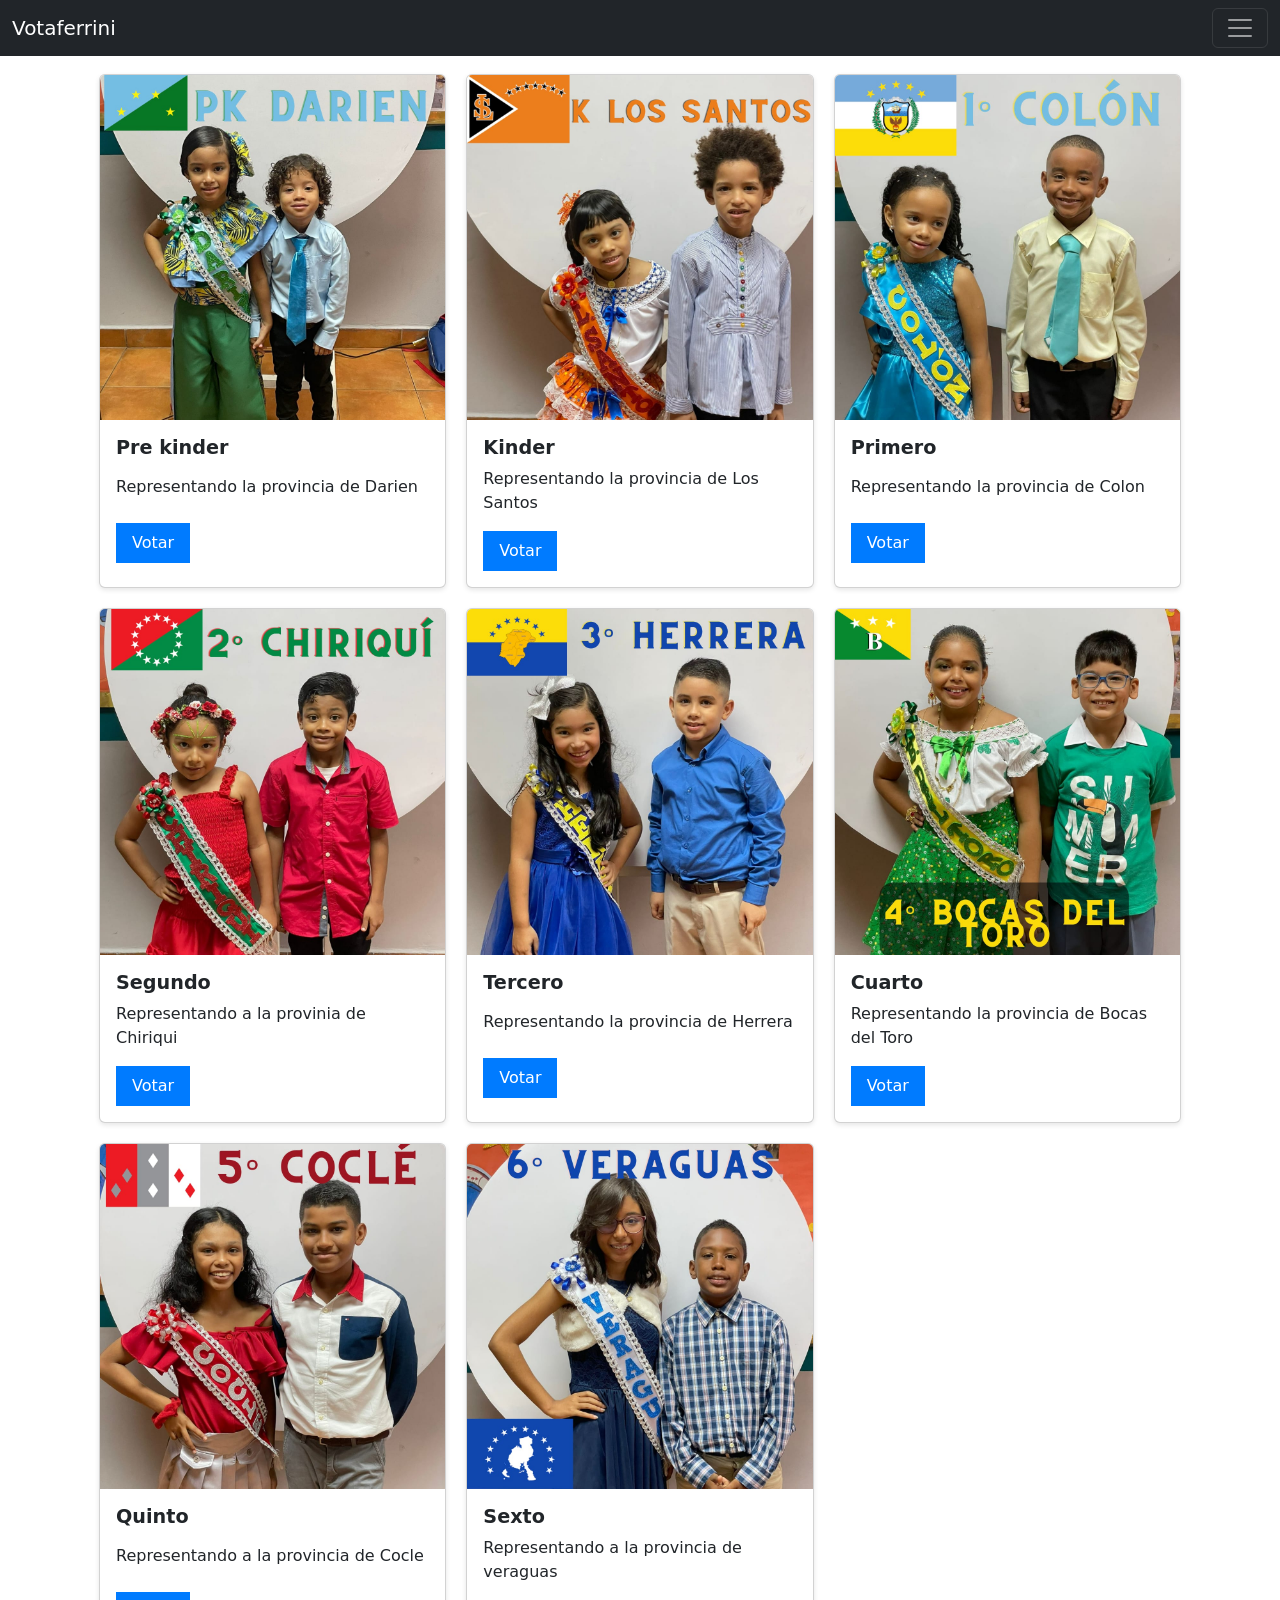
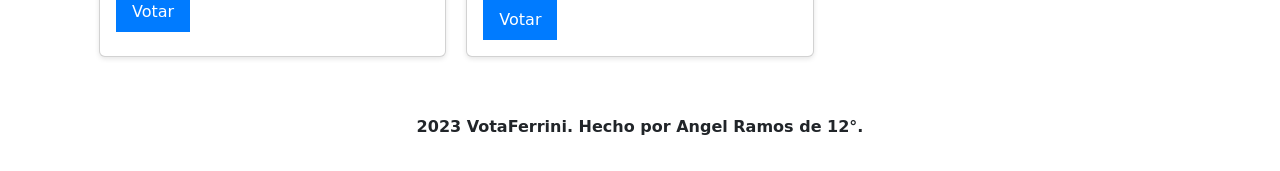
<file: index.html>
<!DOCTYPE html>
<html lang="es">

<head>
    <meta charset="UTF-8">
    <meta name="viewport" content="width=device-width, initial-scale=1.0">
    <title>Vota Ferrini</title>
    <link rel="stylesheet" href="style.css">
    <link href="https://cdn.jsdelivr.net/npm/bootstrap@5.3.1/dist/css/bootstrap.min.css" rel="stylesheet" integrity="sha384-4bw+/aepP/YC94hEpVNVgiZdgIC5+VKNBQNGCHeKRQN+PtmoHDEXuppvnDJzQIu9" crossorigin="anonymous">

</head>

<body>
    <header>
        <nav class="navbar navbar-dark bg-dark fixed-top">
            <div class="container-fluid">
              <a class="navbar-brand" href="#">Votaferrini</a>
              <button class="navbar-toggler" type="button" data-bs-toggle="offcanvas" data-bs-target="#offcanvasDarkNavbar" aria-controls="offcanvasDarkNavbar" aria-label="Toggle navigation">
                <span class="navbar-toggler-icon"></span>
              </button>
              <div class="offcanvas offcanvas-end text-bg-dark" tabindex="-1" id="offcanvasDarkNavbar" aria-labelledby="offcanvasDarkNavbarLabel">
                <div class="offcanvas-header">
                  <h5 class="offcanvas-title" id="offcanvasDarkNavbarLabel">Dark offcanvas</h5>
                  <button type="button" class="btn-close btn-close-white" data-bs-dismiss="offcanvas" aria-label="Close"></button>
                </div>
                <div class="offcanvas-body">
                  <ul class="navbar-nav justify-content-end flex-grow-1 pe-3">
                    <li class="nav-item">
                      <a class="nav-link active" aria-current="page" href="#">Home</a>
                    </li>
                    <li class="nav-item">
                      <a class="nav-link" href="#">Link</a>
                    </li>
                    <li class="nav-item dropdown">
                      <a class="nav-link dropdown-toggle" href="#" role="button" data-bs-toggle="dropdown" aria-expanded="false">
                        Dropdown
                      </a>
                      <ul class="dropdown-menu dropdown-menu-dark">
                        <li><a class="dropdown-item" href="#">Action</a></li>
                        <li><a class="dropdown-item" href="#">Another action</a></li>
                        <li>
                          <hr class="dropdown-divider">
                        </li>
                        <li><a class="dropdown-item" href="#">Something else here</a></li>
                      </ul>
                    </li>
                  </ul>
                  <form class="d-flex mt-3" role="search">
                    <input class="form-control me-2" type="search" placeholder="Search" aria-label="Search">
                    <button class="btn btn-success" type="submit">Search</button>
                  </form>
                </div>
              </div>
            </div>
          </nav>
    </header>
    <main>
        <!-- Contenido de la página de votación -->
    <div id="votacionForm">
        <div class="card">
            <img src="g1.jpg" alt="Opción 1">
            <div class="card-body">
                <h5 class="card-title">Pre kinder</h5>
                <p class="card-text">Representando la provincia de Darien</p>
                <form class="votacionForm">
                    <input type="hidden" name="opcion" value="Darien">
                    <button type="submit">Votar</button>
                </form>
            </div>
        </div>
        <div class="card">
            <img src="g2.jpg" alt="Opción 2">
            <div class="card-body">
                <h5 class="card-title">Kinder</h5>
                <p class="card-text">Representando la provincia de Los Santos</p>
                <form class="votacionForm">
                    <input type="hidden" name="opcion" value="los santos">
                    <button type="submit">Votar</button>
                </form>
            </div>
        </div>
        <div class="card">
            <img src="g3.jpg" alt="Opción 3">
            <div class="card-body">
                <h5 class="card-title">Primero</h5>
                <p class="card-text">Representando la provincia de Colon</p>
                <form class="votacionForm">
                    <input type="hidden" name="opcion" value="colon">
                    <button type="submit">Votar</button>
                </form>
            </div>
        </div>
        <div class="card">
            <img src="g4.jpg" alt="Opción 3">
            <div class="card-body">
                <h5 class="card-title">Segundo</h5>
                <p class="card-text">Representando a la provinia de Chiriqui</p>
                <form class="votacionForm">
                    <input type="hidden" name="opcion" value="Chiriqui">
                    <button type="submit">Votar</button>
                </form>
            </div>
        </div>
        <div class="card">
            <img src="g5.jpg" alt="Opción 3">
            <div class="card-body">
                <h5 class="card-title">Tercero</h5>
                <p class="card-text">Representando la provincia de Herrera</p>
                <form class="votacionForm">
                    <input type="hidden" name="opcion" value="herrera">
                    <button type="submit">Votar</button>
                </form>
            </div>
        </div>
        <div class="card">
            <img src="g6.jpg" alt="Opción 3">
            <div class="card-body">
                <h5 class="card-title">Cuarto</h5>
                <p class="card-text">Representando la provincia de Bocas del Toro</p>
                <form class="votacionForm">
                    <input type="hidden" name="opcion" value="bocas del toro">
                    <button type="submit">Votar</button>
                </form>
            </div>
        </div>
        <div class="card">
            <img src="g7.jpg" alt="Opción 3">
            <div class="card-body">
                <h5 class="card-title">Quinto</h5>
                <p class="card-text">Representando a la provincia de Cocle</p>
                <form class="votacionForm">
                    <input type="hidden" name="opcion" value="cocle">
                    <button type="submit">Votar</button>
                </form>
            </div>
        </div>
        <div class="card">
            <img src="g8.jpg" alt="Opción 3">
            <div class="card-body">
                <h5 class="card-title">Sexto</h5>
                <p class="card-text">Representando a la provincia de veraguas</p>
                <form class="votacionForm">
                    <input type="hidden" name="opcion" value="veraguas">
                    <button type="submit">Votar</button>
                </form>
            </div>
        </div>
    </div>    

    </main>

    <footer>
        <p>2023 VotaFerrini. Hecho por Angel Ramos de 12°.</p>
    </footer>

    <script>
        document.getElementById("votacionForm").addEventListener("submit", function (event) {
            event.preventDefault();
            const formData = new FormData(event.target);
            const opcionSeleccionada = formData.get("opcion");

            // Simulamos un conteo de votos local
            const conteoVotos = JSON.parse(localStorage.getItem("conteoVotos") || "{}");
            conteoVotos[opcionSeleccionada] = (conteoVotos[opcionSeleccionada] || 0) + 1;
            localStorage.setItem("conteoVotos", JSON.stringify(conteoVotos));

            // Mostrar un mensaje de agradecimiento después de votar
            alert("¡Gracias por votar!");

            // Reiniciar el formulario de votación
            event.target.reset();
        });
    </script>

</body>

</html>
</file>
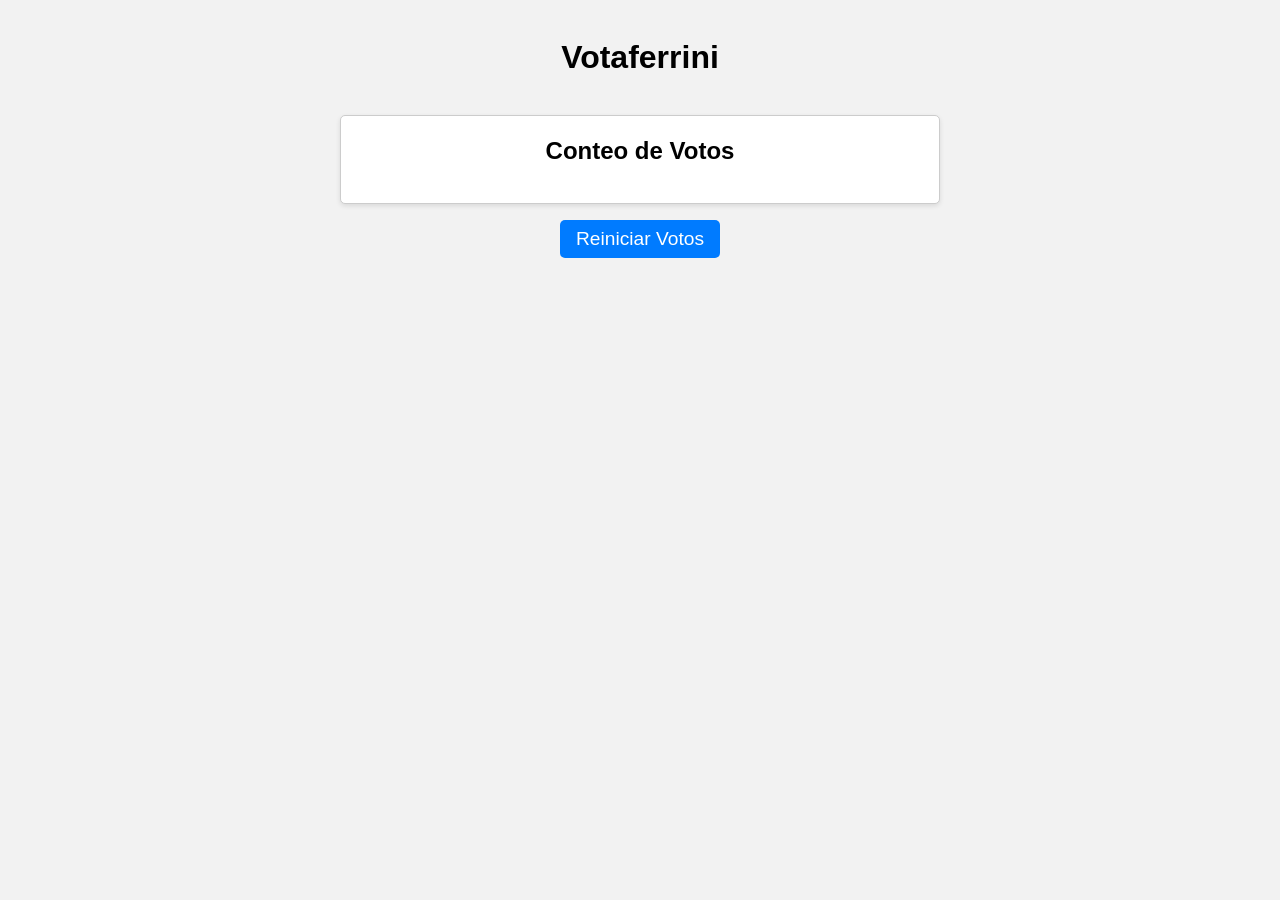
<file: conteo.html>
<!DOCTYPE html>
<html lang="es">

<head>
    <meta charset="UTF-8">
    <meta name="viewport" content="width=device-width, initial-scale=1.0">
    <link rel="stylesheet" href="stylec.css">
    <title>conteo</title>
</head>

<body>
    <h1>Votaferrini</h1>
    <div id="conteo-votos">
        <!-- Aquí se mostrará el conteo de votaciones -->
    </div>

    <button id="resetButton">Reiniciar Votos</button>

    <script>
        function mostrarConteoVotos(votos) {
            const conteoDiv = document.getElementById("conteo-votos");
            conteoDiv.innerHTML = "<h2>Conteo de Votos</h2>";

            // Ordenar las opciones por la cantidad de votos de mayor a menor
            const opcionesOrdenadas = Object.keys(votos).sort((a, b) => votos[b] - votos[a]);

            // Mostrar las opciones ordenadas en la página
            opcionesOrdenadas.forEach(opcion => {
                const votosCantidad = votos[opcion];
                const p = document.createElement("p");
                p.textContent = opcion + ": " + votosCantidad + " votos";
                conteoDiv.appendChild(p);
            });
        }

        // Función para reiniciar los votos almacenados en el LocalStorage
        function reiniciarVotos() {
            const conteoVotos = {};
            localStorage.setItem("conteoVotos", JSON.stringify(conteoVotos));
            mostrarConteoVotos(conteoVotos);
        }

        // Obtener el conteo de votos almacenado en el LocalStorage y mostrarlo al cargar la página
        const conteoVotos = JSON.parse(localStorage.getItem("conteoVotos") || "{}");
        mostrarConteoVotos(conteoVotos);

        // Agregar evento al botón de reinicio
        document.getElementById("resetButton").addEventListener("click", reiniciarVotos);
    </script>
</body>

</html>
</file>
<file: style.css>
/* Reset de estilos */

* {
    margin: 0;
    padding: 0;
    box-sizing: border-box;
}

/* Estilos generales */
body {
    font-family: Arial, sans-serif;
    line-height: 1.6;
    color: #333;
}

header {
    text-align: center;
        background-color: #f2f2f2;
    padding: 1rem 0;
}

h1 {
    font-size: 2rem;
}

main {
    display: flex;
    flex-wrap: wrap;
    justify-content: center;
    gap: 1rem;
    padding: 2rem;
}

div {
    display: grid;
    grid-template-columns:
    repeat(
        auto-fit,
        minmax(300px, 1fr)
    );
}

.card {
    margin: 10px; /* Espacio entre las tarjetas */
    border: 1px solid #ccc;
    border-radius: 5px;
    overflow: hidden;
    box-shadow: 0 2px 5px rgba(0, 0, 0, 0.1);
}


.card img {
    max-width: 100%;
}

.card-body {
    padding: 1rem;
}

.card-title {
    font-size: 1.2rem;
    font-weight: bold;
}

button {
    background-color: #007bff;
    color: #fff;
    border: none;
    border-radius: 8px;
    padding: 0.5rem 1rem;
    cursor: pointer;
    transition: background-color 0.3s ease;
}

button:hover {
    background-color: #0056b3;
}

footer {
    text-align: center;
        background-color: #ffffff;
    padding: 1rem 0;
    font-size: arial;
    font-size: 14;
    font-weight: bold;
}
</file>
<file: stylec.css>
/* Reset de estilos */
* {
    margin: 0;
    padding: 0;
    box-sizing: border-box;
}

/* Estilos generales */
body {
    font-family: Arial, sans-serif;
    line-height: 1.6;
    background-color: #f2f2f2;
}

h1 {
    text-align: center;
    margin: 2rem 0;
    font-size: 2rem;
}

#conteo-votos {
    max-width: 600px;
    margin: 0 auto;
    padding: 1rem;
    background-color: #fff;
    border: 1px solid #ccc;
    border-radius: 5px;
    box-shadow: 0 2px 5px rgba(0, 0, 0, 0.1);
}

#conteo-votos h2 {
    text-align: center;
    font-size: 1.5rem;
    margin-bottom: 1rem;
}

#conteo-votos p {
    margin-bottom: 0.5rem;
    font-size: 1.2rem;
}

button {
    display: block;
    margin: 1rem auto;
    padding: 0.5rem 1rem;
    font-size: 1.2rem;
    background-color: #007bff;
    color: #fff;
    border: none;
    border-radius: 5px;
    cursor: pointer;
    transition: background-color 0.3s ease;
}

button:hover {
    background-color: #0056b3;
}

footer {
    text-align: center;
    background-color: #f2f2f2;
    padding: 1rem 0;
}
</file>
